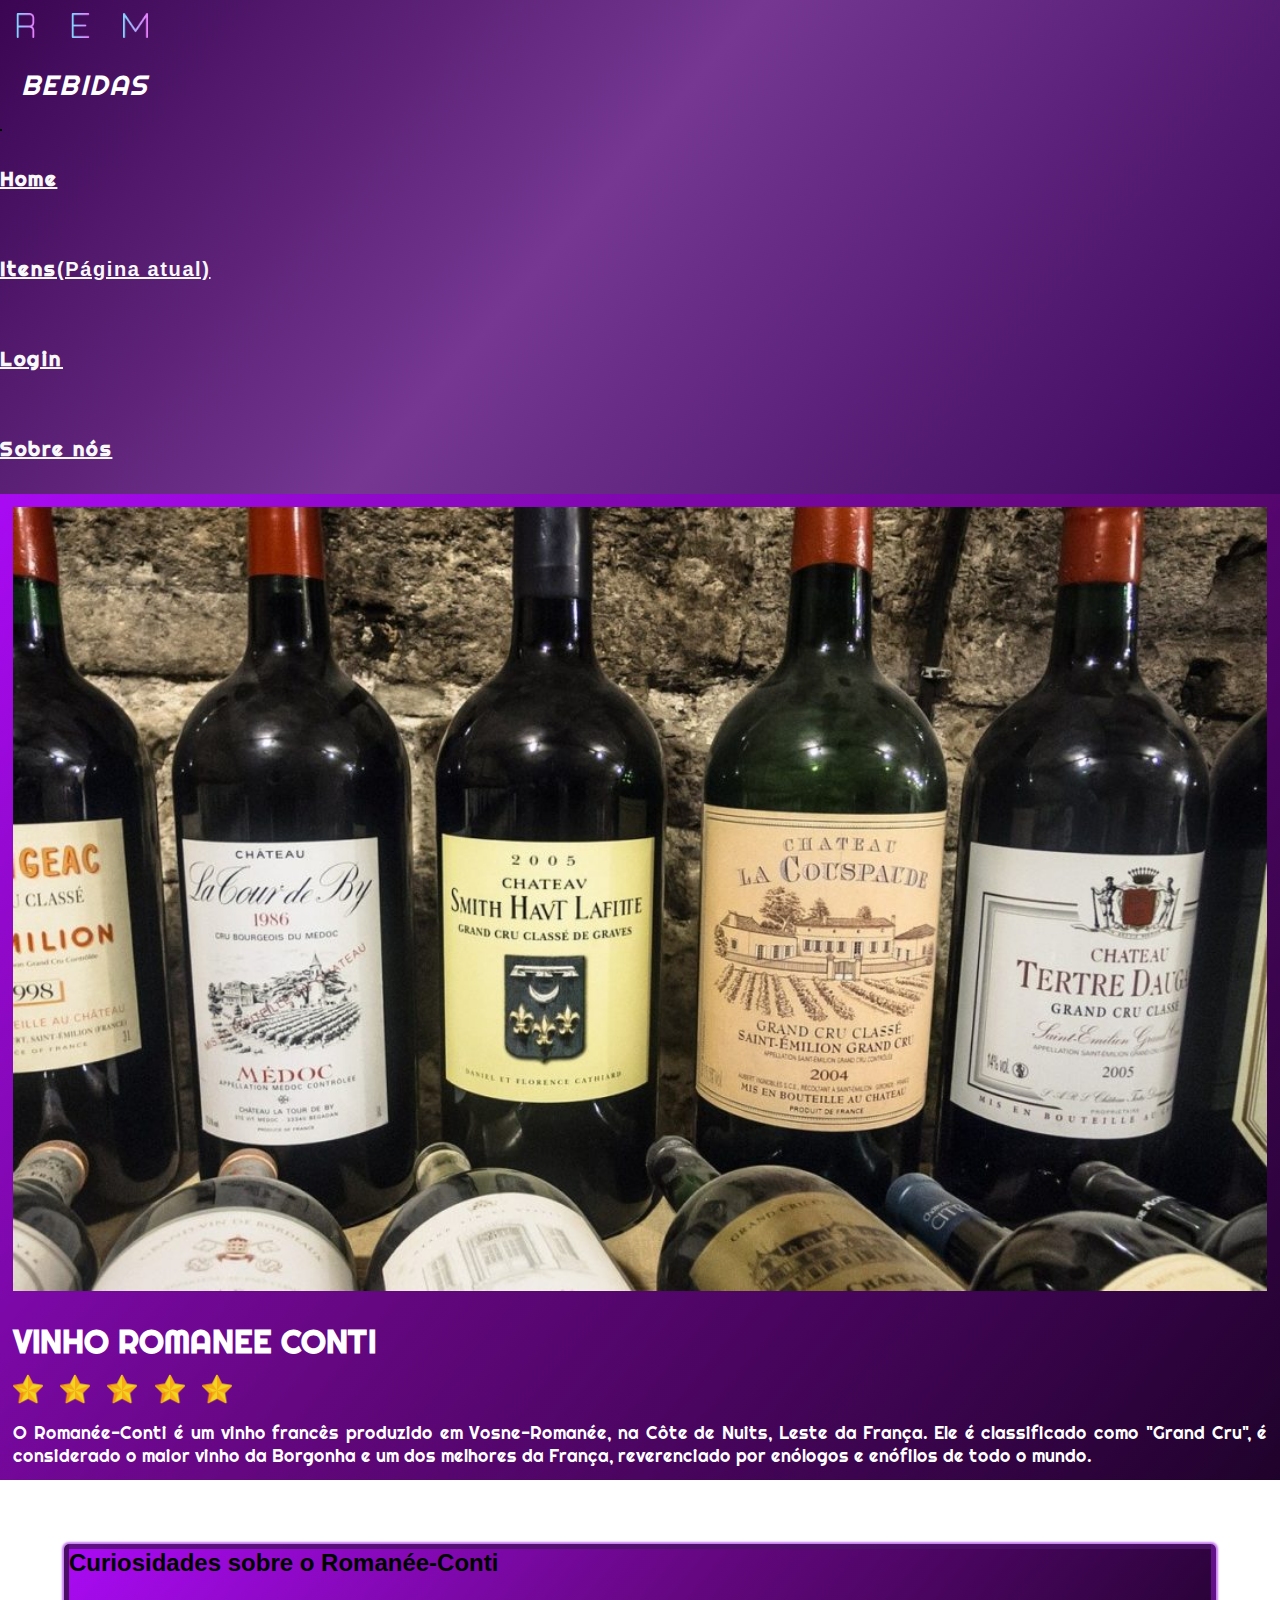
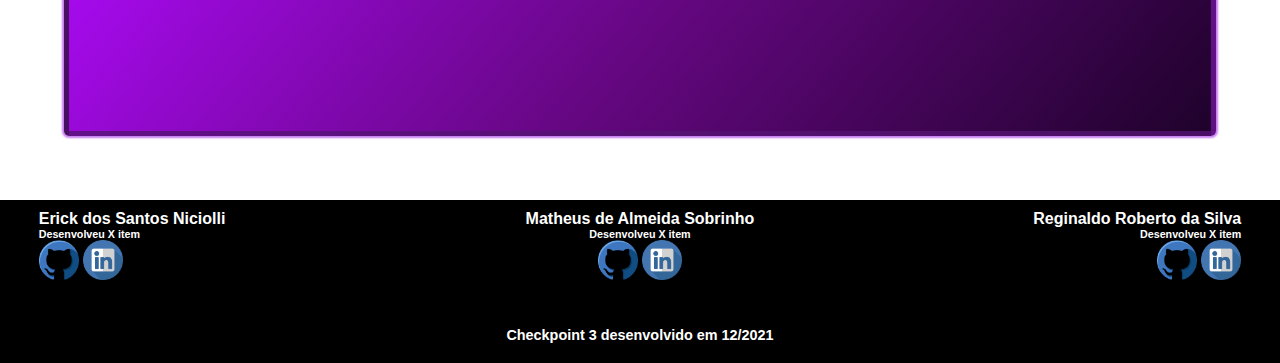
<file: descricao.html>
<!DOCTYPE html>
<html lang="pt-br">
  <head>
    <meta charset="UTF-8" />
    <meta http-equiv="X-UA-Compatible" content="IE=edge" />
    <meta
      name="viewport"
      content="width=device-width, initial-scale=1.0 shrink-to-fit=no"
    />
    <link
      rel="stylesheet"
      href="https://stackpath.bootstrapcdn.com/bootstrap/4.1.3/css/bootstrap.min.css"
      integrity="sha384-MCw98/SFnGE8fJT3GXwEOngsV7Zt27NXFoaoApmYm81iuXoPkFOJwJ8ERdknLPMO"
      crossorigin="anonymous"
    />
    <link rel="stylesheet" href="css/descricaostyle.css" />
    <title>Descrição Produtos</title>
  </head>
  <body>
    <header id="header">
      <div class="container_header">
        <nav
          class="
            navbar navbar-expand-lg
            d-flex
            justify-content-space-between
          "
        >
          <div class="logo d-flex justify-content-start align-items-center">
            <img class="imgLogo" src="./images/logor.png" />
            <img class="imgLogo" src="./images/logoe.png" />
            <img class="imgLogo" src="./images/logom.png" />
            <div class="textoLogo">BEBIDAS</div>
          </div>
          <button
            class="navbar-toggler"
            type="button"
            data-toggle="collapse"
            data-target="#navbarNavAltMarkup"
            aria-controls="navbarNavAltMarkup"
            aria-expanded="false"
            aria-label="Alterna navegação"
          >
            <span class="navbar-toggler-icon"></span>
          </button>
          <div
            class="collapse navbar-collapse justify-content-end"
            id="navbarNavAltMarkup"
          >
            <!--COLOQUEI UM JUSTIFICAR PRO FINAL-->
            <div class="navbar-nav d-flex align-items-center">
              <a class="nav-item nav-link active" href="./index.html"
                >Home </span></a
              >
              <a class="nav-item nav-link" href="./descricao.html">Itens<span class="sr-only">(Página atual)</a>
              <a class="nav-item nav-link" href="./cadastro.html">Login</a>
              <a class="nav-item nav-link" href="#">Sobre nós</a>
            </div>
          </div>
        </nav>
      </div>
    </header>
    <div class="banner-container">
      <div class="collum">
      <img src="./images/slide1.jpg" class="img-fluid" alt="Imagem responsiva">

      <h1 class="h1Descricao">VINHO ROMANEE CONTI</h1>
      <img src="./images/star.png" class="img-fluid-2" alt="Imagem responsiva">
      <img src="./images/star.png" class="img-fluid-2" alt="Imagem responsiva">
      <img src="./images/star.png" class="img-fluid-2" alt="Imagem responsiva">
      <img src="./images/star.png" class="img-fluid-2" alt="Imagem responsiva">
      <img src="./images/star.png" class="img-fluid-2" alt="Imagem responsiva">
      <p class="textoDescricao align-items-center"> O Romanée-Conti é um vinho francês produzido em Vosne-Romanée, na Côte de Nuits, Leste da França. Ele é classificado como "Grand Cru", é considerado o maior vinho da Borgonha e um dos melhores da França, reverenciado por enólogos e enófilos de todo o mundo.</p>
    </div>
  </div>
    <div class="container-video">
      <div class="video d-flex flex-column  align-items-center">
        <h2>Curiosidades sobre o Romanée-Conti</h2>
        <div class="embed-responsive embed-responsive-16by9">
          <iframe class="embed-responsive-item" src="https://www.youtube.com/embed/0-4neGFbZ2E" title="YouTube video player" allow="accelerometer; autoplay; clipboard-write; encrypted-media; gyroscope; picture-in-picture" allowfullscreen></iframe>
        </div>
      </div> 
    </div>

    <footer>
      <div class="containerAluno">
        <div class="cardAluno">
          <div class="card-body erick">
            <h4 class="card-title-footer">Erick dos Santos Niciolli</h4>
            <h6 class="card-subtitle mb-2 text-muted">Desenvolveu X item</h6>
            <div><a href="https://github.com/erickniciolli" class="card-link" target="_blank"><img class="card-icon" src="images/github.png"></a>
              <a href="https://www.linkedin.com/in/erick-niciolli/" class="card-link" target="_blank"><img class="card-icon" src="images/linkedin.png"></a>
            </div>
          </div>
        </div>
        <div class="cardAluno">
          <div class="card-body matheus">
            <h4 class="card-title-footer">Matheus de Almeida Sobrinho</h4>
            <h6 class="card-subtitle mb-2 text-muted">Desenvolveu X item</h6>
            <div><a href="https://github.com/MatheusAlmeidaSobrinho" class="card-link" target="_blank"><img class="card-icon" src="images/github.png"></a>
              <a href="https://www.linkedin.com/in/matheus-almeida-5bb533220/" class="card-link" target="_blank"><img class="card-icon" src="images/linkedin.png"></a>
            </div>
          </div>
        </div>
        <div class="cardAluno">
          <div class="card-body reginaldo">
            <h4 class="card-title-footer">Reginaldo Roberto da Silva</h4>
            <h6 class="card-subtitle mb-2 text-muted">Desenvolveu X item</h6>
            <div><a href="https://github.com/Reg-Silva" class="card-link" target="_blank"><img class="card-icon" src="images/github.png"></a>
              <a href="https://www.linkedin.com/in/reginaldo-roberto-da-silva-a8821645/" class="card-link" target="_blank"><img class="card-icon" src="images/linkedin.png"></a>
            </div>
          </div>
        </div>
      </div>
      <div class="card-pFooter">
        <div>Checkpoint 3 desenvolvido em 12/2021
      </div>
      
    </footer>

    <script
      src="https://code.jquery.com/jquery-3.3.1.slim.min.js"
      integrity="sha384-q8i/X+965DzO0rT7abK41JStQIAqVgRVzpbzo5smXKp4YfRvH+8abtTE1Pi6jizo"
      crossorigin="anonymous"
    ></script>
    <script
      src="https://cdnjs.cloudflare.com/ajax/libs/popper.js/1.14.3/umd/popper.min.js"
      integrity="sha384-ZMP7rVo3mIykV+2+9J3UJ46jBk0WLaUAdn689aCwoqbBJiSnjAK/l8WvCWPIPm49"
      crossorigin="anonymous"
    ></script>
    <script
      src="https://stackpath.bootstrapcdn.com/bootstrap/4.1.3/js/bootstrap.min.js"
      integrity="sha384-ChfqqxuZUCnJSK3+MXmPNIyE6ZbWh2IMqE241rYiqJxyMiZ6OW/JmZQ5stwEULTy"
      crossorigin="anonymous"
    ></script>
  </body>
</html>
</file>
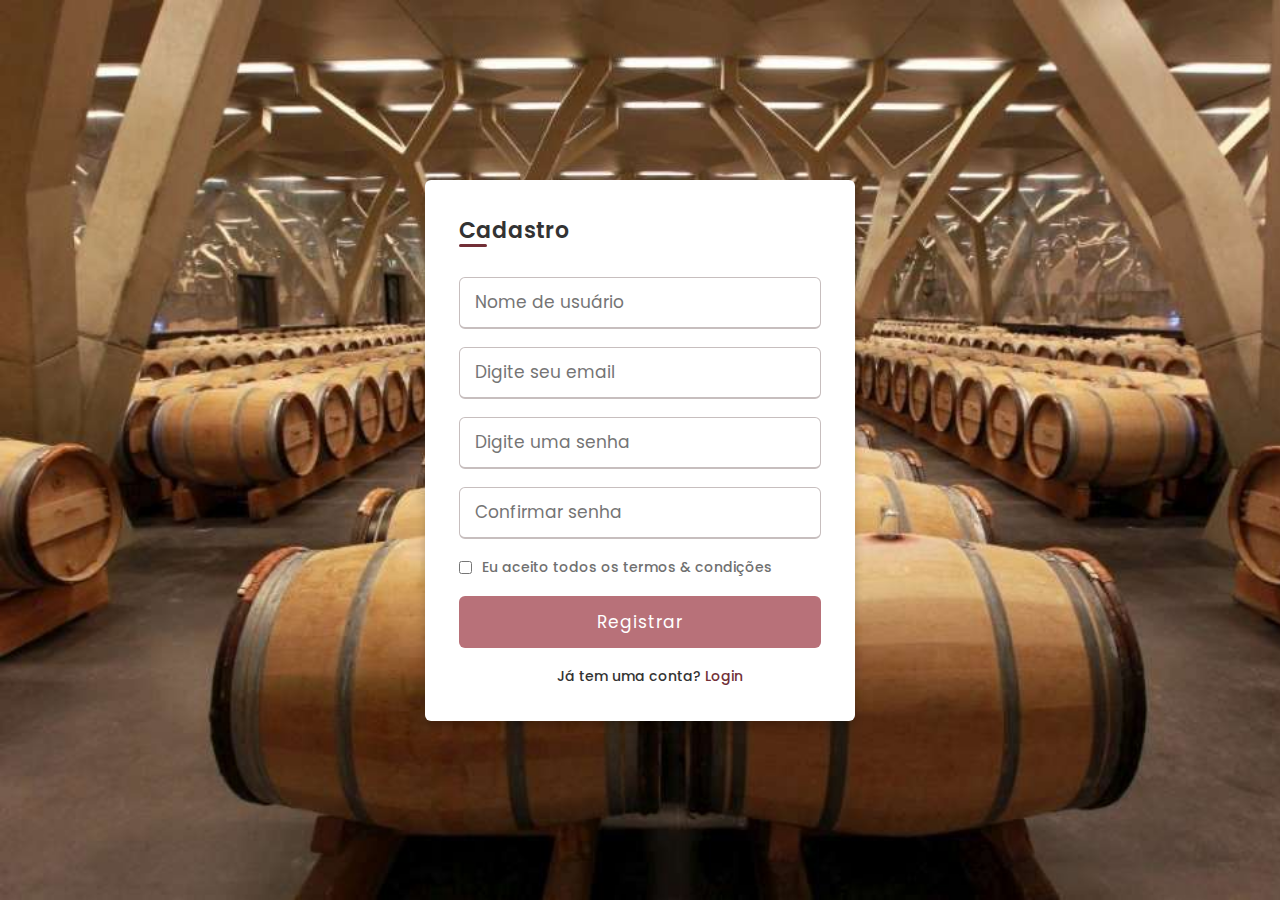
<file: form/Cadindex.html>
<!DOCTYPE html>
<html lang="en">

<head>
    <meta charset="UTF-8" />
    <meta http-equiv="X-UA-Compatible" content="IE=edge" />
    <meta name="viewport" content="width=device-width, initial-scale=1.0" />
    <link rel="stylesheet" href="style.css" />
    <title>Document</title>
</head>

<body>
    <!-- PAGINA DE CADASTRO -->
    <div class="wrapper">
        <h2>Cadastro</h2>
        <form action="#">
            <div class="input-box">
                <input type="text" placeholder="Nome de usuário" required />
            </div>
            <div class="input-box">
                <input type="text" placeholder="Digite seu email" required />
            </div>
            <div class="input-box">
                <input type="password" placeholder="Digite uma senha" required />
            </div>
            <div class="input-box">
                <input type="password" placeholder="Confirmar senha" required />
            </div>
            <div class="policy">
                <input type="checkbox" />
                <h3>Eu aceito todos os termos & condições</h3>
            </div>
            <div class="input-box button">
                <input type="Submit" value="Registrar" />
            </div>
            <div class="text">
                <h3>
                    Já tem uma conta?
                    <a href="pag002.html">Login</a>
                </h3>
            </div>
        </form>
    </div>
</body>

</html>
</file>
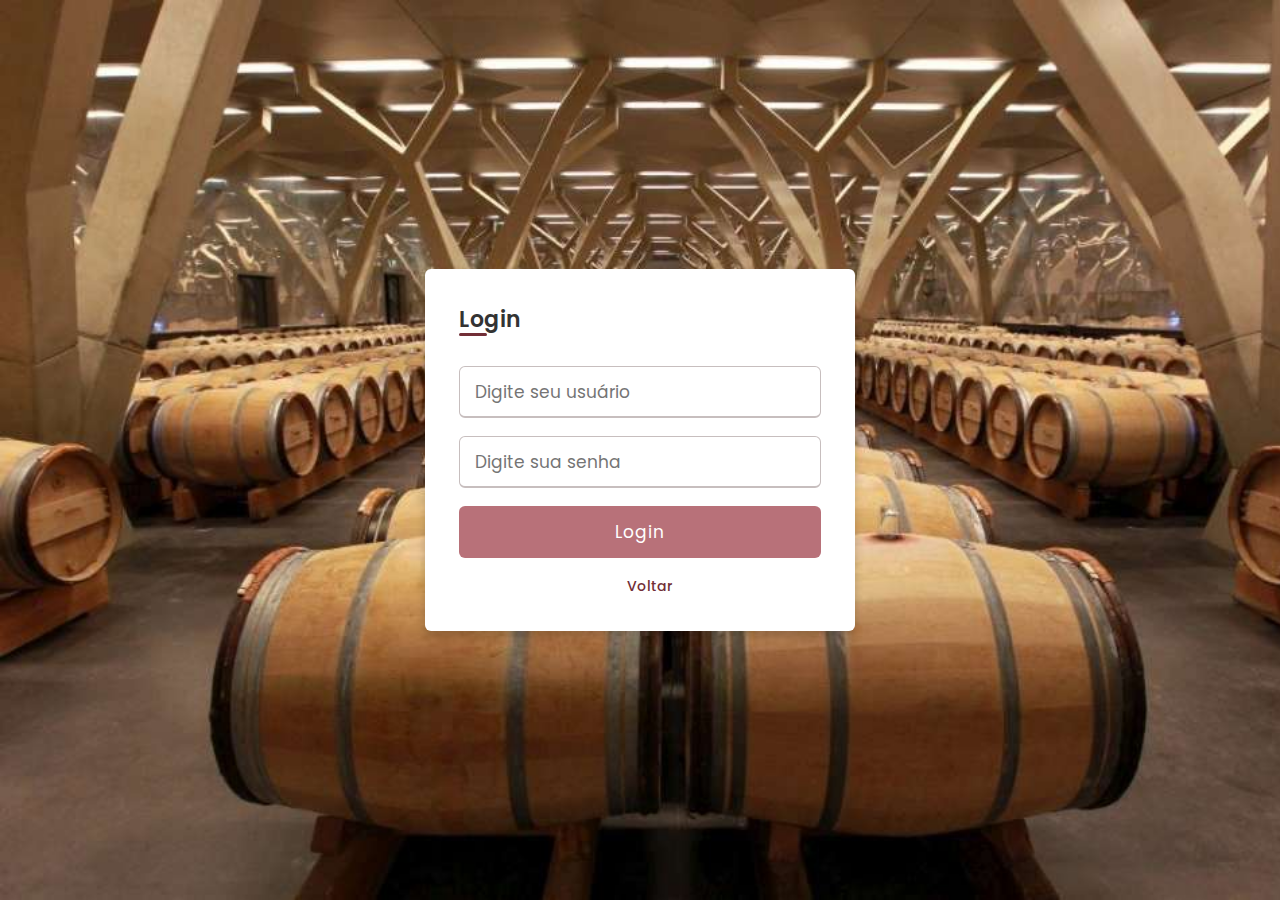
<file: form/pag002.html>
<!DOCTYPE html>
<html lang="en">

<head>
    <meta charset="UTF-8" />
    <meta http-equiv="X-UA-Compatible" content="IE=edge" />
    <meta name="viewport" content="width=device-width, initial-scale=1.0" />
    <link rel="stylesheet" href="style.css" />
    <title>Document</title>
</head>

<body>
    <!-- PAGINA DE LOGIN -->
    <div class="wrapper">
        <h2>Login</h2>
        <form action="#">
            <div class="input-box">
                <input type="text" placeholder="Digite seu usuário" required />
            </div>

            <div class="input-box">
                <input type="password" placeholder="Digite sua senha" required />
            </div>
            <div class="input-box button">
                <input type="Submit" value="Login" />
            </div>
            <div class="text">
                <h3>
                    <a href="Cadindex.html">Voltar</a>
                </h3>
            </div>
        </form>
    </div>
</body>

</html>
</file>
<file: form/style.css>
@import url('https://fonts.googleapis.com/css?family=Poppins:400,500,600,700&display=swap');
* {
    margin: 0;
    padding: 0;
    box-sizing: border-box;
    font-family: 'Poppins', sans-serif;
}

body {
    min-height: 100vh;
    display: flex;
    align-items: center;
    justify-content: center;
    background-image: url(assets/le-chateau-talbot-exploite.jpg);
    background-size: cover;
}

.wrapper {
    position: relative;
    max-width: 430px;
    width: 100%;
    background: #fff;
    padding: 34px;
    border-radius: 6px;
    box-shadow: 0 5px 10px rgba(0, 0, 0, 0.2);
}

.wrapper h2 {
    position: relative;
    font-size: 22px;
    font-weight: 600;
    color: #333;
}

.wrapper h2::before {
    content: '';
    position: absolute;
    left: 0;
    bottom: 0;
    height: 3px;
    width: 28px;
    border-radius: 12px;
    background: #722f37;
}

.wrapper form {
    margin-top: 30px;
}

.wrapper form .input-box {
    height: 52px;
    margin: 18px 0;
}

form .input-box input {
    height: 100%;
    width: 100%;
    outline: none;
    padding: 0 15px;
    font-size: 17px;
    font-weight: 400;
    color: #333;
    border: 1.5px solid #c7bebe;
    border-bottom-width: 2.5px;
    border-radius: 6px;
    transition: all 0.3s ease;
}

.input-box input:focus,
.input-box input:valid {
    border-color: #722f37;
}

form .policy {
    display: flex;
    align-items: center;
}

form h3 {
    color: #707070;
    font-size: 14px;
    font-weight: 500;
    margin-left: 10px;
}

.input-box.button input {
    color: #fff;
    letter-spacing: 1px;
    border: none;
    background: #b87179;
    cursor: pointer;
}

.input-box.button input:hover {
    background: #722f37;
}

form .text h3 {
    color: #333;
    width: 100%;
    text-align: center;
}

form .text h3 a {
    color: #722f37;
    text-decoration: none;
}

form .text h3 a:hover {
    text-decoration: underline;
}
</file>
<file: css/descricaostyle.css>
@import url("https://fonts.googleapis.com/css2?family=Balsamiq+Sans&family=Righteous&display=swap");
/* HEADER */
/* HEADER */
/* HEADER */
/* HEADER */
/* HEADER */
/* HEADER */
/* HEADER */
/* HEADER */
/* HEADER */
/* HEADER */
/* FOOTER*/
html {
  scroll-behavior: smooth;
  height: 100vh;
}

* {
  -webkit-box-sizing: border-box;
          box-sizing: border-box;
  margin: 0;
  border: 0;
  padding: 0;
  font-family: -apple-system, BlinkMacSystemFont, 'Segoe UI', Roboto, Helvetica, Arial, sans-serif, 'Apple Color Emoji', 'Segoe UI Emoji', 'Segoe UI Symbol';
}

header {
  position: -webkit-sticky;
  position: sticky;
  top: 0.1px;
  z-index: 1;
  width: 100%;
  background-image: linear-gradient(130deg, #3b0553 0%, #753792 45%, #3c065c 100%);
}

header .nav-item {
  color: #f8f8f8;
  height: 10vh;
  font-size: 1.25rem;
  font-weight: bold;
  letter-spacing: 0.1rem;
  font-family: 'Righteous', 'cursive';
  display: -webkit-box;
  display: -ms-flexbox;
  display: flex;
  -webkit-box-align: center;
      -ms-flex-align: center;
          align-items: center;
  padding: 0;
  margin-right: 15px;
}

header .imgLogo {
  width: 25px;
  height: 25px;
  margin: 1%;
}

header .imagemDeLogin {
  width: 25px;
  height: 25px;
  margin: 1%;
  margin-right: 15px;
}

header .login {
  height: 10px;
}

header .loginEimagem {
  display: -webkit-box;
  display: -ms-flexbox;
  display: flex;
  -webkit-box-orient: horizontal;
  -webkit-box-direction: normal;
      -ms-flex-direction: row;
          flex-direction: row;
  -webkit-box-align: center;
      -ms-flex-align: center;
          align-items: center;
  gap: 0px;
}

header #login {
  margin-right: 3px;
}

header .textoLogo {
  font-size: 1.75rem;
  letter-spacing: 0.1rem;
  font-family: 'Righteous', 'cursive';
  font-style: italic;
  color: white;
  margin: 1%;
  padding-left: 8px;
}

header .navbar-nav {
  font-size: 1.25rem;
  font-family: 'Righteous', 'cursive';
}

header .navbar-toggler {
  border: 1px solid black;
  background-image: url("../images/menu.png");
  background-size: contain;
  background-repeat: no-repeat;
  background-position-x: center;
}

footer {
  background-color: black;
  color: white;
}

footer .cardAluno {
  width: 31.5%;
  margin: 0.5%;
  text-align: center;
}

footer .card-icon {
  width: 30px;
  height: 30px;
}

footer .card-block {
  display: -webkit-box;
  display: -ms-flexbox;
  display: flex;
  -webkit-box-orient: vertical;
  -webkit-box-direction: normal;
      -ms-flex-direction: column;
          flex-direction: column;
  -webkit-box-align: center;
      -ms-flex-align: center;
          align-items: center;
  -webkit-box-pack: center;
      -ms-flex-pack: center;
          justify-content: center;
  -ms-flex-line-pack: center;
      align-content: center;
}

footer .card-title {
  text-align: center;
  color: black;
  width: 100%;
  border-radius: 18px;
  -webkit-box-align: center;
      -ms-flex-align: center;
          align-items: center;
  -webkit-box-pack: center;
      -ms-flex-pack: center;
          justify-content: center;
  -ms-flex-line-pack: center;
      align-content: center;
  background-color: #9a61a3a1;
  margin-top: 1%;
}

footer .card-title::first-letter {
  font-size: 2rem;
  color: #590c7cde;
  font-family: 'Righteous', 'cursive';
}

footer .card-text {
  margin-top: 1%;
  margin-bottom: 3%;
  text-align: justify;
}

footer .btn {
  display: -webkit-box;
  display: -ms-flexbox;
  display: flex;
  -webkit-box-pack: center;
      -ms-flex-pack: center;
          justify-content: center;
  -webkit-box-align: center;
      -ms-flex-align: center;
          align-items: center;
  border-radius: 18px;
  color: #f1f1f1;
  background-color: #753792;
  width: -webkit-fit-content;
  width: -moz-fit-content;
  width: fit-content;
}

footer .btn:hover {
  -webkit-transition: all 0.75s ease;
  transition: all 0.75s ease;
  background-color: #3b0553;
  -webkit-transform: scale(1.1);
          transform: scale(1.1);
}

footer .card-pFooter {
  color: white;
  display: -webkit-box;
  display: -ms-flexbox;
  display: flex;
  -ms-flex-line-pack: center;
      align-content: center;
  -webkit-box-pack: center;
      -ms-flex-pack: center;
          justify-content: center;
  -webkit-box-align: center;
      -ms-flex-align: center;
          align-items: center;
  padding-bottom: 1%;
  font-size: 0.9rem;
  font-family: 'Righteous', 'cursive';
  font-weight: bold;
  margin-top: 1%;
  padding-left: 0;
  margin-left: 0;
}

footer .imgLogoF {
  width: 13px;
  height: 13px;
  display: inline-block;
}

footer .card-body {
  padding: 1%;
}

footer .div-body-3 {
  display: -webkit-box;
  display: -ms-flexbox;
  display: flex;
}

footer .textoLogo {
  font-size: 1.75rem;
  letter-spacing: 0.2rem;
  font-weight: 700;
  font-family: 'Righteous', 'cursive';
  font-style: italic;
  color: white;
  margin: 1%;
  padding-left: 3%;
  text-shadow: 1.5px 1.5px 1.5px rgba(255, 255, 255, 0.8);
}

footer .textoLogo::first-letter {
  color: #d88ff5;
  font-size: 2rem;
  font-family: 'Righteous', 'cursive';
  text-shadow: 1.5px 1.5px 1.5px rgba(227, 149, 243, 0.8);
}

footer .containerAluno {
  display: -webkit-box;
  display: -ms-flexbox;
  display: flex;
  -webkit-box-orient: horizontal;
  -webkit-box-direction: normal;
      -ms-flex-direction: row;
          flex-direction: row;
  -webkit-box-pack: center;
      -ms-flex-pack: center;
          justify-content: center;
  width: 98%;
  margin-left: 1%;
  margin-right: 1%;
}

footer .card-icon {
  width: 40px;
  height: 40px;
  margin: 0;
}

footer .erick {
  text-align: left;
}

footer .reginaldo {
  text-align: right;
}

footer .card-pFooter {
  text-align: center;
  padding: 20px;
}

footer .imgLogoF {
  width: 18px;
  height: 18px;
  margin: 0;
}

footer .anoRealizacao {
  text-align: center;
  padding-bottom: 15px;
}

@media (max-width: 541px) {
  footer .card {
    margin: 5%;
  }
  footer #itens {
    text-align: center;
  }
  footer .card-body {
    text-align: center;
  }
  footer .cardAluno {
    width: 90%;
    padding-bottom: 10px;
    -webkit-box-pack: center;
        -ms-flex-pack: center;
            justify-content: center;
  }
  footer .containerAluno {
    display: -webkit-box;
    display: -ms-flexbox;
    display: flex;
    -webkit-box-orient: vertical;
    -webkit-box-direction: normal;
        -ms-flex-direction: column;
            flex-direction: column;
    -webkit-box-pack: center;
        -ms-flex-pack: center;
            justify-content: center;
    width: 98%;
    margin: 1%;
    -webkit-box-align: center;
        -ms-flex-align: center;
            align-items: center;
  }
}

/* AREA HEADER + NAV */
/* AREA HEADER + NAV */
.img-fluid {
  margin: 1%;
  width: 98%;
}

.collum {
  background-image: linear-gradient(130deg, #a90af3 0%, #650781 50%, #1f022b 100%);
}

.h1Descricao,
.textoDescricao {
  color: white;
  margin: 1%;
  text-align: justify;
  font-family: 'Righteous', 'cursive';
}

.h1Descricao {
  text-align: left;
}

.textoDescricao {
  font-size: 1.1rem;
  font-weight: 400;
  padding-bottom: 1%;
}

.img-fluid-2 {
  margin-left: 1%;
  width: 30px;
  height: 30px;
}

.container-video {
  border: 5px solid #50136dcb;
  border-radius: 5px;
  background-image: linear-gradient(130deg, #a90af3 0%, #650781 50%, #1f022b 100%);
  margin: 5%;
  -webkit-box-shadow: 0px 0px 2px 2px rgba(192, 112, 238, 0.9);
          box-shadow: 0px 0px 2px 2px rgba(192, 112, 238, 0.9);
}

.container-video:hover {
  -webkit-transform: scale(1.1);
          transform: scale(1.1);
  -webkit-transition-property: all;
  transition-property: all;
  -webkit-transition-duration: 0.8s;
          transition-duration: 0.8s;
  -webkit-box-shadow: 0px 0px 5px 5px rgba(192, 112, 238, 0.9);
          box-shadow: 0px 0px 5px 5px rgba(192, 112, 238, 0.9);
}

.embed-responsive-item {
  border-radius: 5px;
}
/*# sourceMappingURL=descricaostyle.css.map */
</file>
